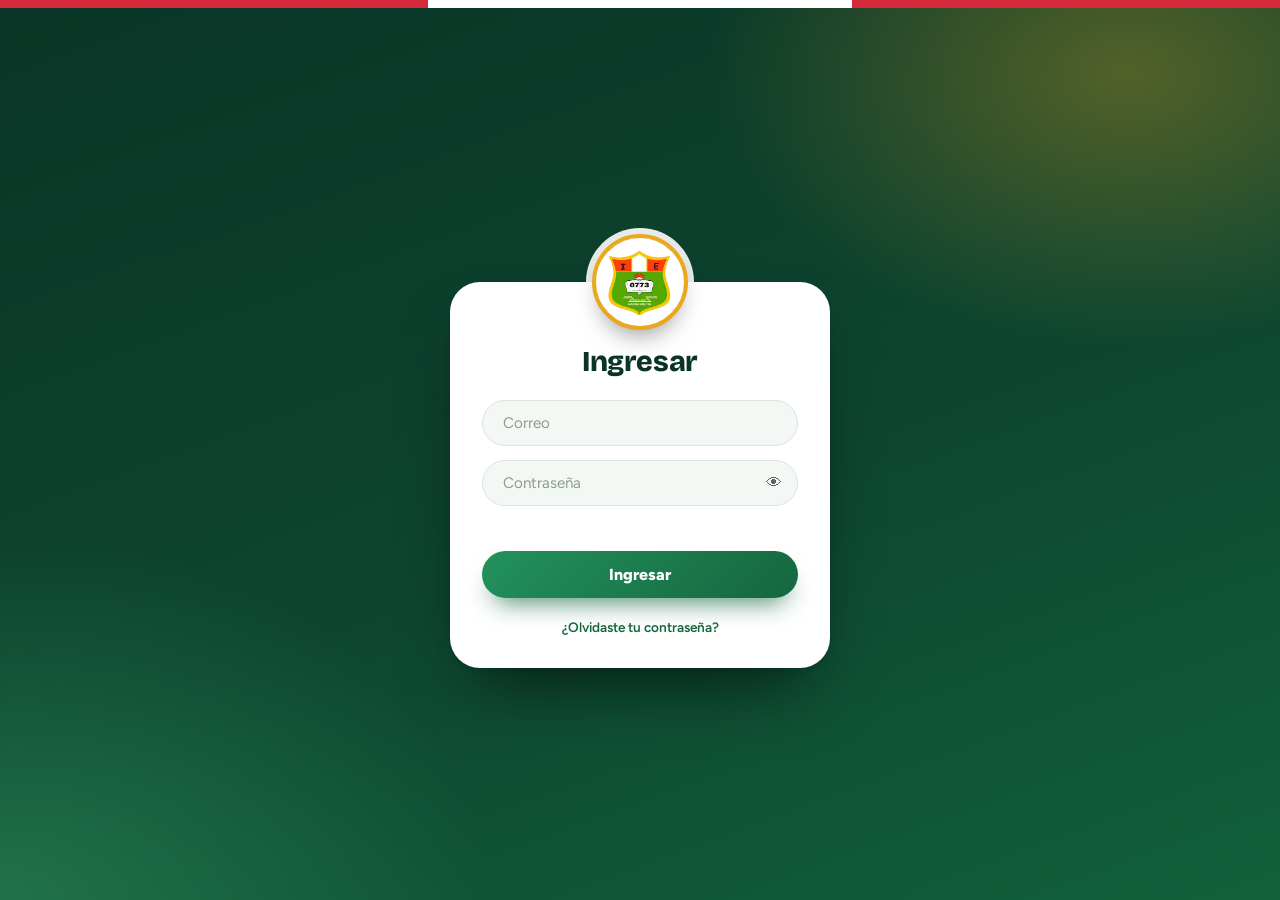
<file: cambiar-password.html>
<!DOCTYPE html><html lang="es"><head><meta charset="UTF-8"><meta name="viewport" content="width=device-width,initial-scale=1.0"><title>Cambiar contraseña · Registro de Copias</title><link rel="preconnect" href="https://fonts.googleapis.com"><link href="https://fonts.googleapis.com/css2?family=Bricolage+Grotesque:opsz,wght@12..96,500;600;700;800&family=Figtree:wght@400;500;600;700;800&display=swap" rel="stylesheet"><link rel="stylesheet" href="css/styles.css"></head><body><main class="login-screen"><div class="login-card"><h1>🔐 Cambiar contraseña</h1><div class="sub">Debes cambiar tu contraseña temporal antes de continuar.</div><form id="f"><div class="field"><label>Nueva contraseña</label><input id="p1" type="password" minlength="8" required></div><div class="field"><label>Confirmar nueva contraseña</label><input id="p2" type="password" minlength="8" required></div><div class="login-error" id="e"></div><button class="btn" id="b">Guardar nueva contraseña</button></form></div></main><script src="supabase.js"></script><script>(async()=>{const e=document.getElementById('e'),b=document.getElementById('b');try{await window.__supabaseReady;if(!(await restoreSession())){location.replace('login.html');return;}await cargarEstadoCambioPassword();if(!necesitaCambiarPassword()){location.replace('index.html');return;}document.getElementById('f').onsubmit=async x=>{x.preventDefault();const a=document.getElementById('p1').value,c=document.getElementById('p2').value;if(a.length<8){e.textContent='La nueva contraseña debe tener al menos 8 caracteres.';return;}if(a!==c){e.textContent='Las contraseñas no coinciden.';return;}b.disabled=true;try{await cambiarPassword(a);location.replace('index.html');}catch(err){e.textContent=err.message||'No se pudo cambiar la contraseña.';}finally{b.disabled=false;}}}catch(err){e.textContent='No se pudo cargar el servicio.';}})();</script></body></html>
</file>
<file: css/styles.css>
/* =============================================
   Registro de Copias - I.E. 0773 Barranquita
   styles.css - Estilos globales

   Identidad visual: verde institucional, dorado y rojo tomados de la
   insignia del colegio. Solo cambia la apariencia: todos los selectores,
   ids y clases que usa el JavaScript se mantienen igual.
============================================= */

:root {
  /* Marca (de la insignia) */
  --brand-900: #0a3526;
  --brand-800: #0f4a33;
  --brand-700: #15663f;
  --brand-600: #1c7d4d;
  --brand-100: #e0f0e6;
  --brand-50: #f2f8f4;
  --gold: #e9a820;
  --gold-soft: #fdf2d6;
  --gold-ink: #7a5200;
  --flag-red: #d6283b;

  /* Superficies y texto */
  --surface: #ffffff;
  --bg: #edf2ee;
  --ink: #15251d;
  --ink-soft: #5a6c62;
  --line: #dbe4dd;

  /* Estados */
  --red: #c42a3c;
  --red-soft: #fbe5e8;
  --green: #1a7843;
  --green-soft: #dcf0e3;
  --info: #1f5a96;
  --info-soft: #e1edf9;

  /* Alias heredados (el resto del sistema los sigue usando) */
  --paper: #f4f8f5;
  --paper-dark: #e2eae4;
  --blue: var(--brand-700);
  --blue-soft: var(--brand-100);
  --white: #ffffff;

  --head: #0a3526;
  --head2: #0f4a33;
  --link: #15663f;
  --nav-bg: rgba(255, 255, 255, 0.92);

  --shadow: 0 1px 2px rgba(10, 53, 38, 0.05), 0 10px 28px -16px rgba(10, 53, 38, 0.22);
  --radius: 10px;
  --radius-card: 16px;

  --font-display: "Bricolage Grotesque", "Segoe UI", system-ui, sans-serif;
  --font-body: "Figtree", "Segoe UI", system-ui, sans-serif;
}

* {
  box-sizing: border-box;
}
[hidden] {
  display: none !important;
}
html {
  scroll-behavior: smooth;
}
body {
  margin: 0;
  color: var(--ink);
  font-family: var(--font-body);
  font-size: 15px;
  line-height: 1.45;
  min-height: 100vh;
  padding: 18px 16px 70px;
  background-color: var(--bg);
  background-image:
    radial-gradient(900px 420px at 100% -8%, rgba(233, 168, 32, 0.2), transparent 65%),
    radial-gradient(900px 520px at -5% 0%, rgba(28, 125, 77, 0.2), transparent 65%);
  background-repeat: no-repeat;
  background-attachment: fixed;
}
.app {
  max-width: 1080px;
  margin: 0 auto;
}

/* ---------- Cabecera ---------- */
header {
  position: relative;
  overflow: hidden;
  display: flex;
  align-items: center;
  justify-content: space-between;
  flex-wrap: wrap;
  gap: 14px 20px;
  margin-bottom: 14px;
  padding: 22px 26px 27px 104px;
  border-radius: 22px;
  color: #fff;
  background:
    radial-gradient(380px 200px at 96% -10%, rgba(233, 168, 32, 0.4), transparent 70%),
    linear-gradient(115deg, var(--brand-900), var(--brand-700) 72%, var(--brand-600));
  box-shadow: 0 22px 40px -26px rgba(10, 53, 38, 0.9);
}
header::before {
  content: "";
  position: absolute;
  left: 26px;
  top: 50%;
  width: 58px;
  height: 64px;
  transform: translateY(-52%);
  background: url("../insignia.png") center / contain no-repeat;
  filter: drop-shadow(0 4px 8px rgba(0, 0, 0, 0.35));
}
header::after {
  /* Franja rojo-blanco-rojo, como la parte superior de la insignia */
  content: "";
  position: absolute;
  left: 0;
  right: 0;
  bottom: 0;
  height: 5px;
  background: linear-gradient(
    90deg,
    var(--flag-red) 0 33.4%,
    #fff 33.4% 66.6%,
    var(--flag-red) 66.6% 100%
  );
}
h1 {
  font-family: var(--font-display);
  font-weight: 800;
  font-size: 1.85rem;
  line-height: 1.1;
  margin: 0;
  letter-spacing: -0.3px;
  color: var(--ink);
}
header h1 {
  color: #fff;
}
header .sub {
  font-size: 0.86rem;
  color: rgba(255, 255, 255, 0.78);
  margin-top: 4px;
}
.header-right {
  display: flex;
  align-items: center;
  gap: 10px;
  flex-wrap: wrap;
}
.user-badge {
  font-size: 0.78rem;
  font-weight: 700;
  background: rgba(255, 255, 255, 0.14);
  border: 1px solid rgba(255, 255, 255, 0.35);
  color: #fff;
  border-radius: 999px;
  padding: 7px 14px;
  backdrop-filter: blur(4px);
}
.user-badge[hidden] {
  display: none;
}
.user-badge.rol-docente {
  background: rgba(233, 168, 32, 0.25);
  border-color: rgba(233, 168, 32, 0.7);
}
.price-tag {
  font-size: 0.82rem;
  font-weight: 600;
  color: var(--ink-soft);
  background: var(--surface);
  border-radius: 999px;
  padding: 5px 14px 5px 14px;
  display: flex;
  align-items: center;
  gap: 6px;
  box-shadow: 0 6px 14px -8px rgba(0, 0, 0, 0.5);
}
.price-tag input {
  width: 62px;
  border: none;
  border-bottom: 2px solid var(--gold);
  border-radius: 0;
  background: transparent;
  font-family: var(--font-display);
  font-size: 1rem;
  font-weight: 700;
  color: var(--red);
  text-align: right;
  padding: 2px 2px;
  font-variant-numeric: tabular-nums;
}
.price-tag input:focus {
  outline: none;
  background: transparent;
  box-shadow: none;
  border-bottom-color: var(--red);
}
header .btn.secondary {
  background: rgba(255, 255, 255, 0.12);
  color: #fff;
  border: 1px solid rgba(255, 255, 255, 0.45);
  box-shadow: none;
}
header .btn.secondary:hover {
  background: rgba(255, 255, 255, 0.24);
  color: #fff;
}
.notification-bell {
  position: relative;
  width: 40px;
  height: 40px;
  display: inline-flex;
  align-items: center;
  justify-content: center;
  border-radius: 50%;
  border: 1px solid rgba(255, 255, 255, 0.4);
  background: rgba(255, 255, 255, 0.14);
  color: #fff;
  font-size: 1.05rem;
  cursor: pointer;
  transition: background 0.15s ease, transform 0.15s ease;
}
.notification-bell:hover {
  background: rgba(255, 255, 255, 0.26);
}
.notification-bell:focus-visible,
nav.tabs button:focus-visible,
nav.subtabs button:focus-visible,
.btn:focus-visible {
  outline: 3px solid var(--gold);
  outline-offset: 2px;
}
.notification-count {
  position: absolute;
  top: -5px;
  right: -5px;
  min-width: 20px;
  height: 20px;
  padding: 0 5px;
  display: inline-flex;
  align-items: center;
  justify-content: center;
  border-radius: 999px;
  background: var(--flag-red);
  border: 2px solid #fff;
  color: #fff;
  font-size: 0.68rem;
  font-weight: 800;
  line-height: 1;
}

/* ---------- Pestañas principales ---------- */
nav.tabs {
  position: sticky;
  top: 10px;
  z-index: 30;
  display: flex;
  gap: 4px;
  margin-bottom: 20px;
  flex-wrap: wrap;
  padding: 6px;
  background: var(--nav-bg);
  backdrop-filter: blur(10px);
  border: 1px solid var(--line);
  border-radius: 16px;
  box-shadow: var(--shadow);
}
nav.tabs button {
  font-family: var(--font-body);
  font-size: 0.87rem;
  font-weight: 600;
  padding: 10px 12px;
  background: transparent;
  border: none;
  color: var(--ink-soft);
  border-radius: 11px;
  cursor: pointer;
  display: inline-flex;
  align-items: center;
  gap: 6px;
  transition: background 0.15s ease, color 0.15s ease;
}
nav.tabs button:hover {
  background: var(--brand-50);
  color: var(--link);
}
nav.tabs button.active {
  background: var(--brand-700);
  color: #fff;
  box-shadow: inset 0 -3px 0 var(--gold), 0 8px 16px -10px rgba(21, 102, 63, 0.9);
}
.tab-count {
  min-width: 20px;
  height: 20px;
  padding: 0 6px;
  display: inline-flex;
  align-items: center;
  justify-content: center;
  border-radius: 999px;
  background: var(--flag-red);
  color: #fff;
  font-size: 0.68rem;
  font-weight: 800;
  line-height: 1;
}

/* Sub-pestañas dentro de un panel */
nav.subtabs {
  display: flex;
  gap: 8px;
  margin-bottom: 18px;
  flex-wrap: wrap;
}
nav.subtabs button {
  font-family: var(--font-body);
  font-size: 0.85rem;
  font-weight: 600;
  padding: 8px 16px;
  background: var(--surface);
  border: 1.5px solid var(--line);
  color: var(--ink-soft);
  border-radius: 999px;
  cursor: pointer;
  transition: all 0.15s ease;
}
nav.subtabs button:hover {
  border-color: var(--brand-600);
  color: var(--link);
}
nav.subtabs button.active {
  background: var(--brand-800);
  color: #fff;
  border-color: var(--brand-800);
}
.subpanel {
  display: none;
}
.subpanel.active {
  display: block;
  animation: fade 0.22s ease;
}
section.panel {
  display: none;
}
section.panel.active {
  display: block;
  animation: fade 0.22s ease;
}

@keyframes fade {
  from {
    opacity: 0;
    transform: translateY(4px);
  }
  to {
    opacity: 1;
    transform: none;
  }
}

/* ---------- Encabezado de cada panel ---------- */
.dashboard-head {
  display: flex;
  align-items: flex-end;
  justify-content: space-between;
  gap: 14px;
  flex-wrap: wrap;
  margin-bottom: 18px;
}
.dashboard-head h2 {
  font-family: var(--font-display);
  font-weight: 800;
  font-size: 1.7rem;
  line-height: 1.1;
  margin: 0 0 4px;
  color: var(--head);
  letter-spacing: -0.3px;
}
.dashboard-head .hint {
  margin: 0;
}
.dashboard-kicker {
  display: inline-block;
  font-size: 0.78rem;
  font-weight: 700;
  color: var(--gold-ink);
  background: var(--gold-soft);
  border-radius: 999px;
  padding: 3px 11px;
  margin-bottom: 8px;
}

/* ---------- Tarjetas ---------- */
.card {
  background: var(--surface);
  border: 1px solid var(--line);
  border-radius: var(--radius-card);
  box-shadow: var(--shadow);
  padding: 24px;
  margin-bottom: 18px;
}
.card h2 {
  display: flex;
  align-items: center;
  gap: 10px;
  font-family: var(--font-display);
  font-weight: 700;
  font-size: 1.15rem;
  margin: 0 0 18px;
  color: var(--head);
  letter-spacing: -0.1px;
}
.card h2::before {
  content: "";
  width: 5px;
  height: 1.15em;
  border-radius: 3px;
  background: var(--gold);
  flex-shrink: 0;
}
.card .hint,
.hint {
  font-size: 0.85rem;
  color: var(--ink-soft);
  margin: -8px 0 14px;
}
.dashboard-head .hint {
  margin: 0;
}
.field-hint {
  font-size: 0.8rem;
  color: var(--link);
  margin: 6px 0 0;
  font-weight: 500;
}

/* ---------- Panel de control ---------- */
.dashboard-stats {
  display: grid;
  grid-template-columns: repeat(3, 1fr);
  gap: 14px;
  margin-bottom: 18px;
}
.dashboard-stat {
  position: relative;
  display: flex;
  align-items: center;
  gap: 14px;
  min-height: 92px;
  background: var(--surface);
  border: 1px solid var(--line);
  border-radius: var(--radius-card);
  box-shadow: var(--shadow);
  padding: 16px 18px;
}
.dashboard-stat-icon {
  width: 46px;
  height: 46px;
  display: flex;
  align-items: center;
  justify-content: center;
  flex-shrink: 0;
  border-radius: 13px;
  background: linear-gradient(145deg, var(--brand-100), #cfe7d8);
  color: var(--head2);
  font-family: var(--font-display);
  font-size: 1.05rem;
  font-weight: 800;
}
.dashboard-stat-value {
  font-family: var(--font-display);
  font-size: 1.55rem;
  font-weight: 800;
  color: var(--head2);
  line-height: 1.1;
  font-variant-numeric: tabular-nums;
  letter-spacing: -0.3px;
}
.dashboard-stat.money .dashboard-stat-value {
  color: var(--red);
}
.dashboard-stat.money .dashboard-stat-icon {
  background: linear-gradient(145deg, var(--red-soft), #f6ccd2);
  color: var(--red);
}
.dashboard-stat.success .dashboard-stat-value {
  color: var(--green);
}
.dashboard-stat.warning .dashboard-stat-value {
  color: #a86f00;
}
.dashboard-stat.warning .dashboard-stat-icon {
  background: linear-gradient(145deg, var(--gold-soft), #f8deA0);
  color: #a86f00;
}
.dashboard-stat-label {
  font-size: 0.82rem;
  font-weight: 500;
  color: var(--ink-soft);
  margin-top: 3px;
}

/* Aviso de solicitudes pendientes */
.dashboard-request-card {
  display: flex;
  align-items: center;
  justify-content: space-between;
  gap: 16px;
  flex-wrap: wrap;
  background: linear-gradient(100deg, #fff4d6, #fffaf0);
  border: 1px solid #f0d58f;
  border-left: 6px solid var(--gold);
  border-radius: var(--radius-card);
  padding: 16px 20px;
  margin-bottom: 18px;
}
.dashboard-request-kicker {
  font-size: 0.82rem;
  font-weight: 700;
  color: var(--gold-ink);
}
.dashboard-request-card h3 {
  font-family: var(--font-display);
  font-size: 1.15rem;
  margin: 2px 0 4px;
  color: var(--ink);
}
.dashboard-request-card p {
  margin: 0;
  font-size: 0.88rem;
  color: var(--ink-soft);
}
.dashboard-request-actions {
  display: flex;
  align-items: center;
  gap: 14px;
}
.dashboard-request-actions strong {
  display: grid;
  place-items: center;
  min-width: 46px;
  height: 46px;
  padding: 0 8px;
  border-radius: 50%;
  background: var(--flag-red);
  color: #fff;
  font-family: var(--font-display);
  font-size: 1.25rem;
  font-weight: 800;
}

.dashboard-grid {
  display: grid;
  grid-template-columns: 1.35fr 1fr;
  gap: 18px;
  margin-bottom: 0;
}
.dashboard-card {
  margin-bottom: 18px;
}
.dashboard-progress-wrap {
  padding: 2px 0 14px;
}
.dashboard-progress-label {
  display: flex;
  justify-content: space-between;
  gap: 10px;
  font-size: 0.85rem;
  font-weight: 500;
  color: var(--ink-soft);
  margin-bottom: 8px;
}
.dashboard-progress-label b {
  font-family: var(--font-display);
  font-size: 1.05rem;
  color: var(--green);
}
.dashboard-progress {
  height: 12px;
  background: var(--brand-100);
  border-radius: 999px;
  overflow: hidden;
}
.dashboard-progress-bar {
  height: 100%;
  width: 0;
  border-radius: 999px;
  background: linear-gradient(90deg, var(--brand-600), #3fb072);
  transition: width 0.45s ease;
}
.dashboard-status-row {
  display: grid;
  grid-template-columns: repeat(3, 1fr);
  gap: 10px;
}
.dashboard-status-row > div {
  padding: 12px 8px;
  text-align: center;
  background: var(--brand-50);
  border: 1px solid var(--brand-100);
  border-radius: 12px;
}
.dashboard-status-row b {
  display: block;
  font-family: var(--font-display);
  font-size: 1.45rem;
  font-weight: 800;
  color: var(--head2);
  font-variant-numeric: tabular-nums;
}
.dashboard-status-row span {
  display: block;
  font-size: 0.74rem;
  font-weight: 500;
  color: var(--ink-soft);
  margin-top: 2px;
}
.dashboard-info-list {
  display: flex;
  flex-direction: column;
  gap: 0;
}
.dashboard-info-list > div {
  display: flex;
  justify-content: space-between;
  align-items: center;
  gap: 15px;
  padding: 12px 0;
  border-bottom: 1px solid var(--line);
  font-size: 0.88rem;
}
.dashboard-info-list > div:last-child {
  border-bottom: none;
}
.dashboard-info-list span {
  color: var(--ink-soft);
}
.dashboard-info-list b {
  font-family: var(--font-display);
  font-weight: 700;
  color: var(--ink);
  text-align: right;
}
.dashboard-table-head {
  display: flex;
  justify-content: space-between;
  gap: 10px;
  align-items: flex-start;
}
.dashboard-table-head h2 {
  margin-bottom: 8px;
}
.dashboard-table-scroll {
  overflow-x: auto;
}
table.dashboard-table {
  width: 100%;
  border-collapse: collapse;
  font-size: 0.88rem;
}
table.dashboard-table thead th {
  background: var(--brand-50);
  color: var(--head2);
  border: none;
  border-bottom: 2px solid var(--brand-100);
  padding: 10px;
  font-size: 0.78rem;
  text-align: left;
}
table.dashboard-table tbody td {
  padding: 10px;
  border-bottom: 1px solid var(--line);
}
table.dashboard-table tbody tr:hover {
  background: var(--brand-50);
}
.dashboard-money {
  color: var(--red);
  font-family: var(--font-display);
  font-weight: 700;
  font-variant-numeric: tabular-nums;
}
.dashboard-status {
  display: inline-block;
  padding: 3px 10px;
  border-radius: 999px;
  font-size: 0.72rem;
  font-weight: 700;
  white-space: nowrap;
}
.dashboard-status.pagado {
  background: var(--green-soft);
  color: var(--green);
}
.dashboard-status.pendiente {
  background: var(--red-soft);
  color: var(--red);
}

@media (max-width: 780px) {
  .dashboard-stats {
    grid-template-columns: repeat(2, 1fr);
  }
  .dashboard-grid {
    grid-template-columns: 1fr;
    gap: 0;
  }
}

/* ---------- Formularios ---------- */
form.entry {
  display: grid;
  grid-template-columns: repeat(2, 1fr);
  gap: 16px;
}
form.entry .field.full {
  grid-column: 1 / -1;
}
label {
  display: block;
  font-size: 0.82rem;
  font-weight: 600;
  color: var(--ink-soft);
  margin-bottom: 6px;
}
input,
select {
  width: 100%;
  padding: 10px 12px;
  font-size: 0.95rem;
  font-family: var(--font-body);
  border: 1.5px solid var(--line);
  border-radius: var(--radius);
  background: var(--paper);
  color: var(--ink);
  transition: border-color 0.15s ease, box-shadow 0.15s ease, background 0.15s ease;
}
input::placeholder {
  color: #8d9c93;
}
input:hover,
select:hover {
  border-color: #c3d1c7;
}
input:focus,
select:focus {
  outline: none;
  border-color: var(--brand-600);
  background: var(--surface);
  box-shadow: 0 0 0 4px rgba(28, 125, 77, 0.15);
}
input:disabled {
  background: var(--paper-dark);
  color: var(--ink-soft);
  cursor: not-allowed;
  border-color: var(--line);
}
input[type="checkbox"],
input[type="radio"] {
  accent-color: var(--brand-700);
}
.field-row {
  display: flex;
  gap: 12px;
}
.field-row .field {
  flex: 1;
}
.calc-line {
  grid-column: 1/-1;
  display: flex;
  justify-content: space-between;
  align-items: center;
  font-size: 0.92rem;
  font-weight: 500;
  background: var(--brand-50);
  border: 1px dashed #b5d6c2;
  border-radius: 12px;
  padding: 12px 16px;
  color: var(--head2);
}
.calc-line b {
  font-family: var(--font-display);
  font-size: 1.15rem;
  font-weight: 800;
  font-variant-numeric: tabular-nums;
}

/* ---------- Botones ---------- */
.btn {
  font-family: var(--font-body);
  font-weight: 700;
  font-size: 0.92rem;
  background: linear-gradient(180deg, var(--brand-600), var(--brand-700));
  color: #fff;
  border: none;
  border-radius: var(--radius);
  padding: 12px 20px;
  cursor: pointer;
  grid-column: 1/-1;
  box-shadow: 0 8px 16px -10px rgba(21, 102, 63, 0.95);
  transition: transform 0.12s ease, box-shadow 0.15s ease, background 0.15s ease;
}
.btn:hover {
  background: linear-gradient(180deg, #22905a, var(--brand-600));
  transform: translateY(-1px);
  box-shadow: 0 12px 20px -10px rgba(21, 102, 63, 0.95);
}
.btn:active {
  transform: translateY(0);
}
.btn:disabled {
  opacity: 0.55;
  cursor: not-allowed;
  transform: none;
}
.btn.secondary {
  background: var(--surface);
  color: var(--link);
  border: 1.5px solid #b9d5c4;
  grid-column: auto;
  box-shadow: none;
}
.btn.secondary:hover {
  background: var(--brand-50);
  border-color: var(--brand-600);
  box-shadow: none;
}
.btn.small {
  padding: 8px 14px;
  font-size: 0.82rem;
  grid-column: auto;
}
.btn.danger {
  background: var(--surface);
  color: var(--red);
  border: 1.5px solid #eab3bb;
  grid-column: auto;
  box-shadow: none;
}
.btn.danger:hover {
  background: var(--red-soft);
  border-color: var(--red);
  box-shadow: none;
}

/* ---------- Tablas ---------- */
table {
  width: 100%;
  border-collapse: collapse;
  font-size: 0.9rem;
}
thead th {
  font-size: 0.78rem;
  font-weight: 700;
  text-align: left;
  color: var(--head2);
  background: var(--brand-50);
  border-bottom: 2px solid var(--brand-100);
  padding: 10px 10px;
}
thead th:first-child {
  border-top-left-radius: 10px;
}
thead th:last-child {
  border-top-right-radius: 10px;
}
tbody td {
  padding: 10px;
  border-bottom: 1px solid var(--line);
  vertical-align: top;
}
tbody tr:hover {
  background: var(--brand-50);
}
td.num,
th.num {
  text-align: right;
  font-variant-numeric: tabular-nums;
  font-weight: 600;
}
td.acciones {
  text-align: center;
  white-space: nowrap;
}
td.acciones button {
  background: none;
  border: none;
  cursor: pointer;
  font-size: 1rem;
  padding: 4px 8px;
  border-radius: 8px;
  transition: background 0.12s ease;
}
td.acciones .btn-edit {
  color: var(--link);
}
td.acciones .btn-edit:hover {
  background: var(--brand-100);
}
td.acciones .btn-del {
  color: var(--red);
}
td.acciones .btn-del:hover {
  background: var(--red-soft);
}
tr.editing-row {
  background: var(--gold-soft) !important;
}

.edit-banner {
  display: flex;
  align-items: center;
  justify-content: space-between;
  gap: 10px;
  flex-wrap: wrap;
  background: var(--gold-soft);
  color: var(--gold-ink);
  border: 1px solid #f0d58f;
  border-left: 5px solid var(--gold);
  border-radius: 12px;
  padding: 11px 16px;
  margin: -6px 0 18px;
  font-size: 0.88rem;
  font-weight: 700;
}
.edit-banner[hidden] {
  display: none;
}
.edit-banner .btn {
  background: var(--surface);
  border: 1.5px solid #e6c777;
  color: var(--gold-ink);
}
.edit-banner .btn:hover {
  background: #fff8e6;
}
.empty {
  text-align: center;
  padding: 36px 10px;
  color: var(--ink-soft);
  font-size: 0.92rem;
}

/* ---------- Ranking y reportes ---------- */
.rank-item {
  display: flex;
  align-items: center;
  gap: 14px;
  padding: 12px 0;
  border-bottom: 1px solid var(--line);
}
.rank-item:last-child {
  border-bottom: none;
}
.rank-num {
  display: grid;
  place-items: center;
  width: 34px;
  height: 34px;
  border-radius: 50%;
  background: var(--brand-100);
  font-family: var(--font-display);
  font-size: 0.98rem;
  font-weight: 800;
  color: var(--head2);
  flex-shrink: 0;
}
.rank-item:nth-child(1) .rank-num {
  background: var(--gold);
  color: #fff;
}
.rank-item:nth-child(2) .rank-num {
  background: #b6c2bb;
  color: #fff;
}
.rank-item:nth-child(3) .rank-num {
  background: #cd8b55;
  color: #fff;
}
.rank-name {
  flex: 1;
  font-weight: 700;
  font-size: 0.95rem;
}
.rank-sub {
  font-size: 0.78rem;
  font-weight: 500;
  color: var(--ink-soft);
}
.rank-bar-wrap {
  background: var(--brand-100);
  border-radius: 999px;
  height: 8px;
  margin-top: 6px;
  overflow: hidden;
}
.rank-bar {
  background: linear-gradient(90deg, var(--brand-600), #3fb072);
  height: 100%;
  border-radius: 999px;
}
.rank-amt {
  font-family: var(--font-display);
  font-weight: 800;
  color: var(--red);
  font-size: 1rem;
  white-space: nowrap;
  font-variant-numeric: tabular-nums;
}

/* Sello total */
.stamp-wrap {
  display: flex;
  justify-content: center;
  padding: 12px 0 6px;
}
.stamp {
  border: 3px solid var(--red);
  border-radius: 12px;
  color: var(--red);
  padding: 18px 34px;
  text-align: center;
  transform: rotate(-3deg);
  position: relative;
  font-family: var(--font-display);
  background: rgba(196, 42, 60, 0.04);
}
.stamp::before {
  content: "";
  position: absolute;
  inset: 5px;
  border: 1px solid var(--red);
  border-radius: 8px;
}
.stamp .label {
  font-size: 0.82rem;
  font-weight: 600;
  letter-spacing: 1.2px;
  text-transform: uppercase;
}
.stamp .amount {
  font-size: 2.2rem;
  font-weight: 800;
  margin-top: 4px;
  font-variant-numeric: tabular-nums;
}

.stats-grid {
  display: grid;
  grid-template-columns: repeat(3, 1fr);
  gap: 14px;
  margin-top: 18px;
}
.stat-box {
  background: var(--brand-50);
  border: 1px solid var(--brand-100);
  border-radius: 14px;
  padding: 14px;
  text-align: center;
}
.stat-box .n {
  font-family: var(--font-display);
  font-weight: 800;
  font-size: 1.5rem;
  color: var(--head2);
  font-variant-numeric: tabular-nums;
}
.stat-box .l {
  font-size: 0.78rem;
  font-weight: 500;
  color: var(--ink-soft);
  margin-top: 2px;
}

.filters {
  display: flex;
  gap: 12px;
  margin-bottom: 16px;
  flex-wrap: wrap;
}
.filters .field {
  flex: 1;
  min-width: 150px;
}

/* Paginación */
.pag-controls {
  display: flex;
  align-items: center;
  justify-content: space-between;
  flex-wrap: wrap;
  gap: 8px;
  margin-bottom: 12px;
  font-size: 0.85rem;
  color: var(--ink-soft);
}
.pag-label {
  display: flex;
  align-items: center;
  gap: 8px;
  margin: 0;
  font-weight: 500;
}
.pag-label select {
  width: auto;
  padding: 5px 10px;
  font-size: 0.85rem;
  border: 1.5px solid var(--line);
  border-radius: 8px;
  background: var(--surface);
  color: var(--ink);
  cursor: pointer;
}
.pag-info {
  font-size: 0.82rem;
  color: var(--ink-soft);
}
.pag-nav {
  display: flex;
  gap: 6px;
  justify-content: center;
  margin-top: 14px;
  flex-wrap: wrap;
}
.pag-btn {
  font-family: var(--font-body);
  font-size: 0.82rem;
  font-weight: 700;
  min-width: 34px;
  padding: 6px 11px;
  border-radius: 9px;
  cursor: pointer;
  border: 1.5px solid var(--line);
  background: var(--surface);
  color: var(--ink);
  transition: all 0.12s ease;
}
.pag-btn:hover {
  background: var(--brand-50);
  border-color: var(--brand-600);
}
.pag-btn.active {
  background: var(--brand-700);
  color: #fff;
  border-color: var(--brand-700);
}
.pag-btn:disabled {
  opacity: 0.35;
  cursor: not-allowed;
}
.filtro-totales {
  display: flex;
  gap: 8px 22px;
  flex-wrap: wrap;
  align-items: center;
  background: var(--brand-50);
  border: 1px solid var(--brand-100);
  border-radius: 12px;
  padding: 12px 16px;
  margin-bottom: 14px;
  font-size: 0.88rem;
  font-weight: 500;
  color: var(--head2);
}
.filtro-totales span b {
  font-family: var(--font-display);
  font-size: 1.05rem;
  font-variant-numeric: tabular-nums;
}
.filtro-totales .ft-costo {
  color: var(--red);
  font-weight: 700;
}

/* ---------- Reporte mensual institucional ---------- */
.report-sheet {
  background: var(--surface);
  border: 1px solid var(--line);
  border-radius: 14px;
  overflow: hidden;
}
.report-banner {
  background: linear-gradient(115deg, var(--brand-900), var(--brand-700));
  color: #fff;
  display: flex;
  align-items: center;
  gap: 16px;
  padding: 16px 22px;
  border-bottom: 4px solid var(--gold);
}
.crest {
  width: 50px;
  height: 56px;
  flex-shrink: 0;
}
.report-banner .titles {
  flex: 1;
}
.report-banner input.school-name {
  background: transparent;
  border: none;
  border-radius: 6px;
  color: #fff;
  font-family: var(--font-display);
  font-weight: 700;
  font-size: 1.15rem;
  width: 100%;
  padding: 2px 4px;
}
.report-banner input.school-name:hover,
.report-banner input.school-name:focus {
  background: rgba(255, 255, 255, 0.1);
  box-shadow: none;
}
.report-banner input.school-name:focus {
  outline: 1px dashed rgba(255, 255, 255, 0.7);
}
.report-banner .month-label {
  font-size: 0.82rem;
  font-weight: 600;
  opacity: 0.9;
  padding-left: 4px;
}
.report-price-line {
  text-align: center;
  font-size: 0.82rem;
  color: var(--ink-soft);
  padding: 12px 0 4px;
}
table.report-table {
  width: 100%;
  border-collapse: collapse;
  font-size: 0.92rem;
  margin-top: 6px;
}
table.report-table thead th {
  background: var(--brand-800);
  color: #fff;
  font-size: 0.8rem;
  padding: 11px 10px;
  border: none;
  border-radius: 0;
  text-align: center;
}
table.report-table tbody td {
  text-align: center;
  padding: 10px;
  border-bottom: 1px solid var(--line);
  font-variant-numeric: tabular-nums;
}
table.report-table tbody tr:nth-child(4n + 1),
table.report-table tbody tr:nth-child(4n + 2) {
  background: #f1f7f3;
}
table.report-table tbody tr:nth-child(4n + 3),
table.report-table tbody tr:nth-child(4n) {
  background: #fdf7e6;
}
table.report-table td.pagar {
  color: var(--red);
  font-weight: 800;
}
table.report-table tfoot td {
  background: var(--brand-900);
  color: #fff;
  font-weight: 800;
  padding: 13px 10px;
  text-align: center;
  font-variant-numeric: tabular-nums;
}
table.report-table tfoot td.pagar-total {
  color: #ffd3d9;
}
.month-picker {
  display: flex;
  gap: 12px;
  align-items: flex-end;
  margin-bottom: 16px;
  flex-wrap: wrap;
}

/* ---------- Configuración ---------- */
.mini-table input {
  padding: 7px 9px;
  font-size: 0.88rem;
}
.mini-table td {
  padding: 7px;
}
.add-row {
  display: flex;
  gap: 10px;
  margin-top: 14px;
  flex-wrap: wrap;
}
.add-row input {
  flex: 1;
  min-width: 120px;
}
.doc-form {
  display: grid;
  grid-template-columns: 2fr 2fr 1fr 1fr 1fr auto;
  gap: 12px;
  align-items: flex-end;
}
.doc-form-btns {
  display: flex;
  flex-direction: column;
  gap: 6px;
}
@media (max-width: 780px) {
  .doc-form {
    grid-template-columns: 1fr 1fr;
  }
  .doc-form-btns {
    flex-direction: row;
    grid-column: 1/-1;
  }
}
.doc-table th:last-child,
.doc-table td:last-child {
  text-align: center;
}
.doc-actions {
  display: flex;
  gap: 6px;
  justify-content: center;
}
.btn-edit-doc,
.btn-toggle-doc,
.btn-del-doc,
.btn-user-role {
  background: var(--surface);
  border-radius: 9px;
  padding: 4px 9px;
  cursor: pointer;
  font-size: 0.85rem;
  transition: background 0.12s ease;
}
.btn-edit-doc {
  border: 1.5px solid #b9d5c4;
  color: var(--link);
}
.btn-edit-doc:hover {
  background: var(--brand-100);
}
.btn-toggle-doc.desactivar {
  border: 1.5px solid #ecd08a;
  color: #946200;
}
.btn-toggle-doc.desactivar:hover {
  background: var(--gold-soft);
}
.btn-toggle-doc.activar {
  border: 1.5px solid #9fd0b2;
  color: var(--green);
}
.btn-toggle-doc.activar:hover {
  background: var(--green-soft);
}
.btn-del-doc {
  border: 1.5px solid #eab3bb;
  color: var(--red);
}
.btn-del-doc:hover {
  background: var(--red-soft);
}
.fila-editando {
  background: var(--gold-soft) !important;
}
.fila-inactivo td:not(.doc-actions) {
  opacity: 0.45;
}

/* Insignias de tipo, estado y rol */
.badge-tipo,
.badge-estado {
  display: inline-block;
  font-size: 0.72rem;
  font-weight: 700;
  padding: 3px 10px;
  border-radius: 999px;
}
.badge-tipo.nombrado {
  background: var(--green-soft);
  color: var(--green);
}
.badge-tipo.contratado {
  background: var(--info-soft);
  color: var(--info);
}
.badge-estado.activo {
  background: var(--green-soft);
  color: var(--green);
}
.badge-estado.inactivo {
  background: var(--paper-dark);
  color: var(--ink-soft);
}
.chip {
  display: inline-flex;
  align-items: center;
  gap: 6px;
  background: var(--brand-50);
  border: 1px solid var(--brand-100);
  border-radius: 999px;
  padding: 5px 10px 5px 14px;
  font-size: 0.85rem;
  font-weight: 500;
  margin: 3px;
}
.chip button {
  background: none;
  border: none;
  color: var(--red);
  cursor: pointer;
  font-size: 1rem;
  line-height: 1;
}

/* Gestión de usuarios y roles */
.user-form {
  display: grid;
  grid-template-columns: 1fr 1fr;
  gap: 16px 22px;
  align-items: end;
}
.user-form-btns {
  grid-column: 1 / -1;
  display: flex;
  align-items: flex-end;
}
.user-role-notes {
  grid-column: 1 / -1;
  display: block;
  position: relative;
  width: 100%;
  box-sizing: border-box;
  margin-top: 10px !important;
  padding: 14px 18px 14px 52px !important;
  border: 1px solid #c7e0d1;
  border-radius: 12px;
  background: var(--brand-50);
}
.user-role-notes::before {
  content: "ⓘ";
  position: absolute;
  left: 18px;
  top: 13px;
  font-size: 20px;
  line-height: 1;
  color: var(--link);
  font-weight: 700;
}
.user-role-notes .hint,
.user-role-notes .user-role-note {
  display: block;
  position: static !important;
  width: 100%;
  margin: 0 0 4px !important;
  padding: 0 !important;
  line-height: 1.45;
  transform: none !important;
  color: var(--head2);
}
.user-role-notes .user-role-note {
  font-weight: 700;
}
.user-role-notes .hint:last-child {
  margin-bottom: 0 !important;
}
.user-table-head {
  display: flex;
  justify-content: space-between;
  align-items: flex-start;
  gap: 12px;
  margin-bottom: 12px;
}
.user-table-head h2 {
  margin-bottom: 8px;
}
.role-badge {
  display: inline-block;
  font-size: 0.72rem;
  font-weight: 700;
  padding: 3px 10px;
  border-radius: 999px;
}
.role-badge.admin {
  background: var(--red-soft);
  color: #9c1c2c;
}
.role-badge.directivo {
  background: var(--gold-soft);
  color: var(--gold-ink);
}
.role-badge.docente {
  background: var(--info-soft);
  color: var(--info);
}
.user-actions {
  display: flex;
  gap: 6px;
  justify-content: center;
}
.btn-user-role {
  border: 1.5px solid #b9d5c4;
  color: var(--link);
}
.btn-user-role:hover {
  background: var(--brand-100);
}

@media (max-width: 1000px) {
  .user-form {
    grid-template-columns: 1fr 1fr;
  }
  .user-form-btns {
    grid-column: 1/-1;
  }
}
@media (max-width: 560px) {
  .user-table-head {
    flex-direction: column;
  }
  .user-form {
    grid-template-columns: 1fr;
  }
  .user-form-btns {
    grid-column: auto;
  }
}
@media (max-width: 560px) {
  form.entry {
    grid-template-columns: 1fr;
  }
  .stats-grid {
    grid-template-columns: 1fr;
  }
  .dashboard-stats {
    grid-template-columns: 1fr;
  }
  .dashboard-status-row {
    grid-template-columns: 1fr;
  }
  .dashboard-head {
    align-items: flex-start;
  }
  h1 {
    font-size: 1.45rem;
  }
  table.report-table {
    font-size: 0.78rem;
  }
}

/* ---------- Cobros ---------- */
.cobros-resumen {
  display: flex;
  gap: 14px;
  flex-wrap: wrap;
  margin-bottom: 16px;
}
.cobro-stat {
  flex: 1;
  min-width: 130px;
  text-align: center;
  background: var(--brand-50);
  border: 1px solid var(--brand-100);
  border-radius: 14px;
  padding: 14px 10px;
}
.cobro-stat .n {
  font-family: var(--font-display);
  font-weight: 800;
  font-size: 1.4rem;
  font-variant-numeric: tabular-nums;
}
.cobro-stat .l {
  font-size: 0.78rem;
  font-weight: 500;
  color: var(--ink-soft);
}
.cobro-stat.pagado {
  background: var(--green-soft);
  border-color: #bfe0cb;
}
.cobro-stat.pendiente {
  background: var(--red-soft);
  border-color: #f3c3ca;
}
.cobro-stat.parcial {
  background: var(--gold-soft);
  border-color: #f0d58f;
}
.cobro-stat.pagado .n {
  color: var(--green);
}
.cobro-stat.pendiente .n {
  color: var(--red);
}
.cobro-stat.parcial .n {
  color: #a86f00;
}
table.cobros-table {
  width: 100%;
  border-collapse: collapse;
  font-size: 0.9rem;
}
table.cobros-table thead th {
  font-size: 0.78rem;
  font-weight: 700;
  color: var(--head2);
  background: var(--brand-50);
  border-bottom: 2px solid var(--brand-100);
  padding: 10px;
  text-align: left;
}
table.cobros-table tbody td {
  padding: 10px;
  border-bottom: 1px solid var(--line);
  vertical-align: middle;
}
table.cobros-table tbody tr.fila-pagado {
  background: #effaf3;
}
table.cobros-table tbody tr.fila-pendiente {
  background: #fff5f6;
}
.badge {
  display: inline-block;
  font-size: 0.72rem;
  font-weight: 700;
  padding: 3px 10px;
  border-radius: 999px;
}
.badge.pagado {
  background: var(--green-soft);
  color: var(--green);
}
.badge.pendiente {
  background: var(--red-soft);
  color: var(--red);
}
.cobro-monto-input {
  width: 96px;
  padding: 6px 8px;
  font-size: 0.88rem;
  font-variant-numeric: tabular-nums;
  border-radius: 8px;
}
.cobro-fecha-input {
  padding: 6px 8px;
  font-size: 0.88rem;
  border-radius: 8px;
}
.btn-cobrar,
.btn-descobrar,
.btn-boleta {
  font-family: var(--font-body);
  font-weight: 700;
  font-size: 0.8rem;
  padding: 6px 12px;
  border-radius: 9px;
  cursor: pointer;
  background: var(--surface);
  transition: background 0.12s ease;
}
.btn-cobrar {
  border: 1.5px solid var(--brand-600);
  background: var(--brand-600);
  color: #fff;
}
.btn-cobrar:hover {
  background: var(--brand-700);
}
.btn-descobrar {
  border: 1.5px solid #c5d0c9;
  color: var(--ink-soft);
  font-weight: 600;
}
.btn-descobrar:hover {
  background: var(--paper-dark);
}
.btn-boleta {
  border: 1.5px solid #b9d5c4;
  color: var(--link);
}
.btn-boleta:hover {
  background: var(--brand-100);
}

/* ---------- Pantalla de login (y cambiar-password) ---------- */
.login-screen {
  position: fixed;
  inset: 0;
  z-index: 5000;
  display: flex;
  align-items: center;
  justify-content: center;
  padding: 20px;
  overflow-y: auto;
  background:
    radial-gradient(640px 420px at 88% 8%, rgba(233, 168, 32, 0.32), transparent 65%),
    radial-gradient(700px 520px at 0% 100%, rgba(63, 176, 114, 0.38), transparent 70%),
    linear-gradient(160deg, var(--brand-900), #0d4630 55%, #12603c);
}
.login-screen::before {
  content: "";
  position: absolute;
  top: 0;
  left: 0;
  right: 0;
  height: 8px;
  background: linear-gradient(
    90deg,
    var(--flag-red) 0 33.4%,
    #fff 33.4% 66.6%,
    var(--flag-red) 66.6% 100%
  );
}
.login-screen[hidden] {
  display: none;
}
.sr-only {
  position: absolute;
  width: 1px;
  height: 1px;
  overflow: hidden;
  clip: rect(0 0 0 0);
  white-space: nowrap;
}
.login-card {
  position: relative;
  width: 100%;
  max-width: 380px;
  background: var(--surface);
  border-radius: 30px;
  box-shadow: 0 2px 4px rgba(0, 0, 0, 0.08), 0 36px 70px -26px rgba(0, 0, 0, 0.65);
  padding: 58px 32px 30px;
  text-align: center;
  animation: loginRise 0.45s ease both;
  margin-top: 50px;
}
@keyframes loginRise {
  from {
    opacity: 0;
    transform: translateY(14px);
  }
  to {
    opacity: 1;
    transform: translateY(0);
  }
}
.login-badges {
  position: absolute;
  top: 0;
  left: 50%;
  transform: translate(-50%, -50%);
  margin: 0;
}
.login-badge {
  width: 96px;
  height: 96px;
  border-radius: 50%;
  display: flex;
  align-items: center;
  justify-content: center;
  font-size: 1.7rem;
  background: var(--surface);
  border: 4px solid var(--gold);
  box-shadow: 0 14px 26px -12px rgba(0, 0, 0, 0.5), 0 0 0 6px rgba(255, 255, 255, 0.9);
  overflow: hidden;
}
.login-badge-img {
  width: 76%;
  height: 76%;
  object-fit: contain;
}
.login-card h1 {
  font-family: var(--font-display);
  font-weight: 800;
  font-size: 1.8rem;
  letter-spacing: -0.4px;
  color: var(--head);
  margin: 6px 0 22px;
}
.login-card .sub {
  font-size: 0.9rem;
  color: var(--ink-soft);
  margin: -12px 0 20px;
}
.login-card form {
  display: flex;
  flex-direction: column;
  gap: 14px;
  text-align: left;
}
.login-card input {
  width: 100%;
  border: 1.5px solid var(--line);
  border-radius: 999px;
  background: var(--paper);
  padding: 13px 20px;
  font-size: 0.95rem;
  text-align: left;
}
.login-card form .field label:not(.sr-only) {
  padding-left: 6px;
}
.login-card input::placeholder {
  color: #8d9c93;
  font-size: 0.95rem;
}
.login-card input:focus {
  border-color: var(--brand-600);
  background: var(--surface);
  box-shadow: 0 0 0 4px rgba(28, 125, 77, 0.16);
}
.login-pw-wrap {
  position: relative;
}
.login-pw-wrap input {
  padding-right: 46px;
}
.login-pw-toggle {
  position: absolute;
  right: 8px;
  top: 50%;
  transform: translateY(-50%);
  width: 32px;
  height: 32px;
  border-radius: 50%;
  background: none;
  border: none;
  font-size: 1rem;
  line-height: 1;
  cursor: pointer;
  opacity: 0.6;
  filter: grayscale(1);
}
.login-pw-toggle:hover {
  opacity: 1;
  background: var(--brand-100);
}
.login-error {
  font-size: 0.85rem;
  font-weight: 600;
  color: var(--red);
  min-height: 1em;
  text-align: center;
  padding: 0 4px;
}
.login-card .btn.login-btn-pill,
.login-card .btn {
  grid-column: auto;
  width: 100%;
  border: none;
  border-radius: 999px;
  padding: 14px 20px;
  margin-top: 4px;
  background: linear-gradient(135deg, #23925b, var(--brand-700));
  color: #fff;
  font-family: var(--font-body);
  font-weight: 800;
  font-size: 1rem;
  box-shadow: 0 14px 26px -12px rgba(21, 102, 63, 0.9);
}
.login-card .btn:hover {
  background: linear-gradient(135deg, #29a468, var(--brand-600));
}
.login-card .btn:disabled {
  opacity: 0.6;
  cursor: not-allowed;
}
.login-links {
  margin-top: 20px;
  font-size: 0.85rem;
  font-weight: 600;
}
.login-links a {
  color: var(--link);
  text-decoration: none;
}
.login-links a:hover {
  text-decoration: underline;
}
@media (max-width: 400px) {
  .login-card {
    padding: 56px 22px 24px;
  }
}

/* ---------- Avisos (toast) ---------- */
.app-toast {
  font-family: var(--font-body) !important;
  border-radius: 14px !important;
  background: var(--surface) !important;
  border: 1px solid var(--line) !important;
  border-left: 5px solid var(--brand-600) !important;
  box-shadow: 0 16px 34px -12px rgba(10, 53, 38, 0.4) !important;
  padding: 4px 8px !important;
  max-width: 360px;
}
.app-toast-error {
  border-left-color: var(--red) !important;
}
.app-toast-info {
  border-left-color: var(--gold) !important;
}
.app-toast .swal2-title {
  font-size: 0.9rem !important;
  font-weight: 600 !important;
  text-align: left !important;
  margin: 0 !important;
  padding: 8px 6px !important;
  color: var(--ink) !important;
}
.app-toast-error .swal2-title {
  color: var(--red) !important;
}
.app-toast-info .swal2-title {
  color: var(--gold-ink) !important;
}
.app-toast .swal2-timer-progress-bar {
  background: var(--brand-600) !important;
  height: 3px !important;
}
.app-toast-error .swal2-timer-progress-bar {
  background: var(--red) !important;
}
.app-toast-info .swal2-timer-progress-bar {
  background: var(--gold) !important;
}
.app-toast .swal2-close {
  color: var(--ink-soft) !important;
  font-size: 1.1rem !important;
  width: 30px !important;
  height: 30px !important;
}
.app-toast .swal2-close:hover {
  color: var(--ink) !important;
  background: transparent !important;
}
.app-toast.swal2-show {
  animation: slideIn 0.22s ease !important;
}
@keyframes slideIn {
  from {
    opacity: 0;
    transform: translateY(-6px);
  }
  to {
    opacity: 1;
    transform: none;
  }
}

/* ---------- Diálogos SweetAlert2 ---------- */
.app-swal2.swal2-popup {
  width: auto;
  max-width: 440px;
  padding: 26px 26px 22px;
  background: var(--surface);
  border: 1px solid var(--line);
  border-top: 6px solid var(--brand-700);
  border-radius: 20px;
  box-shadow: 0 30px 60px -20px rgba(10, 53, 38, 0.5);
  font-family: var(--font-body);
}
.app-swal2 .swal2-title {
  font-family: var(--font-display);
  font-weight: 700;
  font-size: 1.25rem;
  color: var(--head);
  padding: 0 0 12px;
  margin: 0 0 14px;
  text-align: left;
  justify-content: flex-start;
  border-bottom: 1px solid var(--line);
}
.app-swal2 .swal2-html-container {
  font-family: var(--font-body);
  font-size: 0.92rem;
  line-height: 1.55;
  color: var(--ink-soft);
  text-align: left;
  margin: 0 0 4px;
}
.app-swal2 .swal2-html-container code {
  background: var(--brand-50);
  border: 1px solid var(--brand-100);
  border-radius: 6px;
  padding: 2px 7px;
  color: var(--ink);
}
.app-swal2 .swal2-icon {
  margin: 2px auto 12px;
  transform: scale(0.8);
}
.app-swal2 .swal2-select,
.app-swal2 .swal2-input,
.app-swal2 .swal2-textarea {
  width: 100%;
  max-width: 100%;
  margin: 8px 0 6px;
  padding: 10px 12px;
  font-size: 0.95rem;
  font-family: var(--font-body);
  border: 1.5px solid var(--line);
  border-radius: var(--radius);
  background: var(--paper);
  color: var(--ink);
  box-shadow: none;
}
.app-swal2 .swal2-select:focus,
.app-swal2 .swal2-input:focus,
.app-swal2 .swal2-textarea:focus {
  outline: none;
  border-color: var(--brand-600);
  background: var(--surface);
  box-shadow: 0 0 0 4px rgba(28, 125, 77, 0.15);
}
.app-swal2 .swal2-validation-message {
  font-size: 0.82rem;
  background: var(--red-soft);
  color: var(--red);
  border-radius: 10px;
}
.app-swal2 .swal2-actions {
  margin-top: 20px;
  gap: 10px;
  width: 100%;
}
.app-swal2 .swal2-styled {
  font-family: var(--font-body);
  font-weight: 700;
  font-size: 0.9rem;
  padding: 11px 20px;
  border-radius: var(--radius);
  box-shadow: none !important;
  margin: 0;
}
.app-swal2 .swal2-confirm {
  background: linear-gradient(180deg, var(--brand-600), var(--brand-700)) !important;
  color: #fff !important;
}
.app-swal2 .swal2-confirm:hover {
  filter: brightness(1.08);
}
.app-swal2 .swal2-cancel {
  background: var(--surface) !important;
  color: var(--ink-soft) !important;
  border: 1.5px solid var(--line) !important;
}
.app-swal2 .swal2-cancel:hover {
  background: var(--paper) !important;
}
.app-swal2 .swal2-deny {
  background: var(--surface) !important;
  color: var(--red) !important;
  border: 1.5px solid #eab3bb !important;
}
.app-swal2 .swal2-deny:hover {
  background: var(--red-soft) !important;
}
.app-swal2 .swal2-icon.swal2-warning {
  border-color: var(--gold) !important;
  color: var(--gold) !important;
}
.app-swal2 .swal2-icon.swal2-error {
  border-color: var(--red) !important;
  color: var(--red) !important;
}
.app-swal2 .swal2-icon.swal2-success .swal2-success-ring {
  border-color: var(--green-soft) !important;
}
.app-swal2 .swal2-icon.swal2-success [class^="swal2-success-line"] {
  background-color: var(--brand-600) !important;
}
.app-swal2 .swal2-footer {
  font-size: 0.8rem;
  color: var(--ink-soft);
  border-top: 1px solid var(--line);
}
@media (max-width: 480px) {
  .app-swal2.swal2-popup {
    max-width: calc(100vw - 32px);
    padding: 20px 18px;
  }
}

/* ---------- Pantallas pequeñas: pestañas desplazables ---------- */
@media (max-width: 700px) {
  body {
    padding: 12px 10px 60px;
  }
  header {
    padding: 18px 18px 24px 84px;
    border-radius: 18px;
  }
  header::before {
    left: 16px;
    width: 50px;
    height: 56px;
  }
  .card {
    padding: 18px;
    border-radius: 14px;
  }
  nav.tabs {
    flex-wrap: nowrap;
    overflow-x: auto;
    scrollbar-width: none;
  }
  nav.tabs::-webkit-scrollbar {
    display: none;
  }
  nav.tabs button {
    flex: 0 0 auto;
    white-space: nowrap;
  }
}

@media (prefers-reduced-motion: reduce) {
  *,
  *::before,
  *::after {
    animation: none !important;
    transition: none !important;
    scroll-behavior: auto !important;
  }
}

/* ---------- Impresión ---------- */
@media print {
  body {
    background: var(--surface) !important;
    padding: 0;
  }
  body * {
    visibility: hidden;
  }
  #mensual-reporte {
    display: block !important;
  }
  #reportSheet,
  #reportSheet * {
    visibility: visible;
  }
  #reportSheet {
    position: absolute;
    left: 0;
    top: 0;
    width: 100%;
    border: none;
    box-shadow: none;
  }
  #cobrosCard {
    display: none;
  }
  .report-banner input.school-name {
    border: none;
  }
  .report-price-line {
    font-style: normal;
  }
  .report-banner,
  table.report-table thead th,
  table.report-table tfoot td,
  table.report-table tbody tr {
    -webkit-print-color-adjust: exact;
    print-color-adjust: exact;
  }
}

/* =========================================================
   SOLICITUDES DE COPIAS
   ========================================================= */
.request-table-wrap {
  width: 100%;
  overflow-x: auto;
}
.request-table {
  width: 100%;
  border-collapse: collapse;
  font-size: 0.88rem;
}
.request-table th {
  background: var(--brand-50);
  color: var(--head2);
  border: none;
  border-bottom: 2px solid var(--brand-100);
  padding: 11px 12px;
  font-size: 0.78rem;
  font-weight: 700;
  text-align: left;
}
.request-table td {
  padding: 11px 12px;
  border-bottom: 1px solid var(--line);
  vertical-align: middle;
}
.request-table tbody tr:hover {
  background: var(--brand-50);
}
.request-table .num {
  text-align: right;
  font-variant-numeric: tabular-nums;
}

/* Tarjetas de resumen: etiqueta, número grande, ícono y nota al pie.
   El color de la franja superior indica el tipo de dato. */
#solicitudesResumen,
.teacher-summary,
.request-summary {
  display: grid;
  grid-template-columns: repeat(auto-fit, minmax(210px, 1fr));
  gap: 14px;
  margin-bottom: 18px;
}
.request-stat {
  --accent: var(--brand-600);
  position: relative;
  background: var(--surface);
  border: 1px solid var(--line);
  border-top: 4px solid var(--accent);
  border-radius: var(--radius-card);
  box-shadow: var(--shadow);
  overflow: hidden;
  text-align: left;
  display: flex;
  flex-direction: column;
  padding: 14px 16px 14px;
}
.request-stat:has(.ico.amber) {
  --accent: var(--gold);
}
.request-stat:has(.ico.blue) {
  --accent: var(--info);
}
.request-stat:has(.ico.green) {
  --accent: var(--brand-600);
}
.request-stat:has(.ico.gold) {
  --accent: #c98a0b;
}
.request-stat:has(.ico.red) {
  --accent: var(--flag-red);
}
.request-stat .cap {
  font-size: 0.85rem;
  font-weight: 700;
  color: var(--ink-soft);
  white-space: nowrap;
  overflow: hidden;
  text-overflow: ellipsis;
}
.request-stat .body {
  display: flex;
  align-items: center;
  justify-content: space-between;
  gap: 8px;
  padding: 8px 0 4px;
}
.request-stat .n {
  display: block;
  font-family: var(--font-display);
  font-size: 2.3rem;
  font-weight: 800;
  line-height: 1;
  color: var(--ink);
  letter-spacing: -0.5px;
  font-variant-numeric: tabular-nums;
}
.request-stat .ico {
  flex: 0 0 auto;
  width: 42px;
  height: 42px;
  border-radius: 13px;
  display: flex;
  align-items: center;
  justify-content: center;
  font-size: 1.1rem;
  line-height: 1;
}
.request-stat .ico.amber {
  background: var(--gold-soft);
  color: #946200;
}
.request-stat .ico.blue {
  background: var(--info-soft);
  color: var(--info);
}
.request-stat .ico.green {
  background: var(--green-soft);
  color: #1a6b3c;
}
.request-stat .ico.gold {
  background: #f6e5bd;
  color: #946200;
}
.request-stat .ico.red {
  background: var(--red-soft);
  color: var(--red);
}
.request-stat .foot {
  font-size: 0.8rem;
  font-weight: 500;
  color: var(--ink-soft);
}
.request-stat .l {
  display: none;
}
@media (max-width: 700px) {
  .request-stat .n {
    font-size: 1.8rem;
  }
  .request-stat .ico {
    width: 36px;
    height: 36px;
    font-size: 0.95rem;
  }
}

.request-status {
  display: inline-block;
  padding: 3px 10px;
  border-radius: 999px;
  font-size: 0.72rem;
  font-weight: 700;
  white-space: nowrap;
}
.request-status.pendiente {
  background: var(--gold-soft);
  color: #8a5a00;
}
.request-status.en_proceso {
  background: var(--info-soft);
  color: var(--info);
}
.request-status.lista {
  background: var(--green-soft);
  color: #1a6b3c;
}
.request-status.entregada {
  background: var(--green-soft);
  color: #1a6b3c;
}
.request-status.cancelada {
  background: var(--red-soft);
  color: var(--red);
}
.request-actions {
  display: flex;
  gap: 6px;
  flex-wrap: wrap;
}
.request-new-row {
  background: #fff8e3;
}
.request-new-dot {
  display: inline-block;
  width: 8px;
  height: 8px;
  margin-right: 7px;
  border-radius: 50%;
  background: var(--flag-red);
  box-shadow: 0 0 0 3px rgba(214, 40, 59, 0.2);
}
.request-teacher-note {
  margin: 10px 0 0 !important;
}
@media (max-width: 780px) {
  .request-table {
    min-width: 700px;
  }
}

/* =========================================================
   AJUSTES VISUALES ADICIONALES
   ========================================================= */

/* ---------- Formulario de Registrar ---------- */
#panel-registrar .card {
  padding: 28px;
}
form.entry input,
form.entry select {
  padding: 12px 14px;
  font-size: 1rem;
}
form.entry label {
  font-size: 0.85rem;
  color: var(--ink);
}
.calc-line {
  display: grid;
  grid-template-columns: 1fr 1fr;
  gap: 14px;
  align-items: end;
  background: linear-gradient(110deg, var(--brand-50), var(--surface));
  border: 1px solid var(--brand-100);
  border-left: 5px solid var(--brand-600);
  border-radius: 14px;
  padding: 16px 22px;
}
.calc-line span {
  display: flex;
  flex-direction: column;
  gap: 2px;
  font-size: 0.85rem;
  font-weight: 600;
  color: var(--ink-soft);
}
.calc-line span:last-child {
  align-items: flex-end;
  text-align: right;
}
.calc-line b {
  font-family: var(--font-display);
  font-size: 2rem;
  font-weight: 800;
  line-height: 1.05;
  color: var(--head2);
  letter-spacing: -0.5px;
}
.calc-line span:last-child b {
  color: var(--red);
}
#entrySubmitBtn {
  padding: 15px 20px;
  font-size: 1.05rem;
  border-radius: 12px;
}
#entrySubmitBtn::before {
  content: "✔";
  margin-right: 8px;
  font-weight: 800;
}
@media (max-width: 560px) {
  #panel-registrar .card {
    padding: 20px;
  }
  .calc-line b {
    font-size: 1.6rem;
  }
}

/* ---------- Estados vacíos ---------- */
.empty {
  display: flex;
  flex-direction: column;
  align-items: center;
  gap: 10px;
  padding: 40px 16px;
  color: var(--ink-soft);
  font-size: 0.95rem;
  font-weight: 500;
}
.empty::before {
  content: "📄";
  display: grid;
  place-items: center;
  width: 68px;
  height: 68px;
  border-radius: 22px;
  background: var(--brand-50);
  border: 1px dashed #b5d6c2;
  font-size: 1.9rem;
}

/* ---------- Tablas como tarjetas en celular ----------
   js/ui-tablas-movil.js solo copia el título de cada columna a cada
   celda (data-label) y marca la tabla con data-cards. Sin ese archivo
   las tablas siguen con desplazamiento lateral. */
@media (max-width: 700px) {
  table[data-cards],
  table[data-cards] tbody,
  table[data-cards] tr,
  table[data-cards] td {
    display: block;
    width: 100%;
  }
  table[data-cards] {
    min-width: 0 !important;
  }
  .inv-scroll table[data-cards],
  .request-table[data-cards] {
    min-width: 0 !important;
  }
  table[data-cards] thead {
    position: absolute;
    width: 1px;
    height: 1px;
    overflow: hidden;
    clip: rect(0 0 0 0);
  }
  table[data-cards] tbody tr {
    background: var(--surface);
    border: 1px solid var(--line);
    border-left: 4px solid var(--brand-600);
    border-radius: 14px;
    padding: 4px 14px;
    margin-bottom: 12px;
    box-shadow: var(--shadow);
  }
  table[data-cards] tbody tr:hover {
    background: var(--surface);
  }
  table[data-cards] tbody td {
    display: flex;
    justify-content: space-between;
    align-items: center;
    gap: 14px;
    padding: 9px 0;
    text-align: right;
    border-bottom: 1px dashed var(--line);
  }
  table[data-cards] tbody td:last-child {
    border-bottom: none;
  }
  table[data-cards] tbody td::before {
    content: attr(data-label);
    flex: 0 0 38%;
    text-align: left;
    font-size: 0.78rem;
    font-weight: 700;
    color: var(--ink-soft);
  }
  table[data-cards] tbody td:not([data-label])::before,
  table[data-cards] tbody td[data-label=""]::before {
    display: none;
  }
  table[data-cards] tbody td[colspan] {
    justify-content: center;
    text-align: center;
  }
  table[data-cards] td.acciones,
  table[data-cards] td.inv-acciones,
  table[data-cards] .request-actions {
    justify-content: flex-end;
    flex-wrap: wrap;
  }
}

/* ---------- Modo oscuro (sigue la configuración del dispositivo) ---------- */
@media screen and (prefers-color-scheme: dark) {
  :root {
    color-scheme: dark;
    --bg: #09130e;
    --surface: #13201a;
    --ink: #e6efe9;
    --ink-soft: #9db1a5;
    --line: #26382e;
    --paper: #1a2a22;
    --paper-dark: #22352b;
    --brand-50: #172a20;
    --brand-100: #1f3a2c;
    --head: #e8f5ee;
    --head2: #cfe8da;
    --link: #62d39d;
    --nav-bg: rgba(19, 32, 26, 0.92);
    --gold-soft: #36300f;
    --gold-ink: #f3c75c;
    --red: #f2707f;
    --red-soft: #3b1a20;
    --green: #62d39d;
    --green-soft: #17382a;
    --info: #8dc2f5;
    --info-soft: #14283d;
    --shadow: 0 1px 2px rgba(0, 0, 0, 0.4), 0 12px 28px -16px rgba(0, 0, 0, 0.7);
  }
  body {
    background-image:
      radial-gradient(900px 420px at 100% -8%, rgba(233, 168, 32, 0.1), transparent 65%),
      radial-gradient(900px 520px at -5% 0%, rgba(28, 125, 77, 0.22), transparent 65%);
  }
  input::placeholder,
  .login-card input::placeholder {
    color: #6f8579;
  }
  input:hover,
  select:hover {
    border-color: #3a5246;
  }
  input:focus,
  select:focus {
    background: #1d3027;
  }
  .btn.secondary,
  .btn-edit-doc,
  .btn-boleta,
  .btn-user-role,
  .empty::before {
    border-color: #2f5a45;
  }
  .btn.danger,
  .btn-del-doc,
  .app-swal2 .swal2-deny {
    border-color: #6b2a33 !important;
  }
  .btn-descobrar {
    border-color: #3a5246;
  }
  .btn-cobrar {
    color: #fff;
  }
  .login-badge {
    background: #fff;
  }
  .price-tag input {
    border-bottom-color: var(--gold);
  }

  .dashboard-stat-icon {
    background: linear-gradient(145deg, #1f3a2c, #26503b);
    color: #7fe0b0;
  }
  .dashboard-stat.money .dashboard-stat-icon {
    background: linear-gradient(145deg, #3b1a20, #55232c);
  }
  .dashboard-stat.warning .dashboard-stat-icon {
    background: linear-gradient(145deg, #36300f, #4d4315);
    color: #f3c75c;
  }
  .dashboard-stat.warning .dashboard-stat-value,
  .cobro-stat.parcial .n {
    color: #f3c75c;
  }
  .dashboard-request-card {
    background: linear-gradient(100deg, #3a3012, #2a2512);
    border-color: #6b5520;
  }
  .dashboard-progress-bar,
  .rank-bar {
    background: linear-gradient(90deg, #2a9a62, #62d39d);
  }
  .request-stat .ico.amber,
  .request-stat .ico.gold {
    background: #36300f;
    color: #f3c75c;
  }
  .request-stat .ico.green {
    color: #7fe0b0;
  }
  .request-status.pendiente {
    color: #f3c75c;
  }
  .request-status.lista,
  .request-status.entregada {
    color: #7fe0b0;
  }
  .request-status.cancelada,
  .role-badge.admin,
  .pr-alerta {
    color: #f59aa5;
  }
  .role-badge.directivo,
  .btn-toggle-doc.desactivar {
    color: #f3c75c;
  }
  .btn-toggle-doc.desactivar {
    border-color: #6b5520;
  }
  .btn-toggle-doc.activar {
    border-color: #2f5a45;
  }
  .pr-alerta {
    border-color: #6b2a33;
    background: var(--red-soft);
  }
  .edit-banner {
    border-color: #6b5520;
  }
  .edit-banner .btn:hover {
    background: #2a2412;
  }
  .request-new-row {
    background: #2b2612;
  }
  table.cobros-table tbody tr.fila-pagado {
    background: #15301f;
  }
  table.cobros-table tbody tr.fila-pendiente {
    background: #321a1e;
  }
  .cobro-stat.pagado {
    border-color: #2f5a45;
  }
  .cobro-stat.pendiente {
    border-color: #6b2a33;
  }
  .cobro-stat.parcial {
    border-color: #6b5520;
  }
  table.report-table tbody tr:nth-child(4n + 1),
  table.report-table tbody tr:nth-child(4n + 2) {
    background: #172a20;
  }
  table.report-table tbody tr:nth-child(4n + 3),
  table.report-table tbody tr:nth-child(4n) {
    background: #26220f;
  }
  .user-role-notes {
    border-color: #2f5a45;
  }
  .app-swal2 .swal2-title,
  .app-swal2 .swal2-html-container {
    color: var(--ink);
  }
  .app-swal2 .swal2-html-container {
    color: var(--ink-soft);
  }
  .app-swal2 .swal2-cancel {
    color: var(--ink-soft) !important;
  }
  .rank-item:nth-child(2) .rank-num {
    background: #7d8c84;
  }
  .stamp {
    background: rgba(242, 112, 127, 0.07);
  }
}

/* Celular: resumen en 2 columnas y cabecera más compacta */
@media (max-width: 700px) {
  #solicitudesResumen,
  .teacher-summary,
  .request-summary {
    grid-template-columns: repeat(2, 1fr);
    gap: 10px;
  }
  .request-stat {
    padding: 11px 12px;
  }
  .request-stat .cap {
    font-size: 0.78rem;
  }
  .request-stat .n {
    font-size: 1.7rem;
  }
  .request-stat .ico {
    width: 32px;
    height: 32px;
    border-radius: 10px;
    font-size: 0.9rem;
  }
  .request-stat .foot {
    font-size: 0.7rem;
  }
  header {
    padding-top: 16px;
    padding-bottom: 22px;
    gap: 10px;
  }
  header h1 {
    font-size: 1.35rem;
  }
  header .sub {
    font-size: 0.78rem;
  }
  .header-right {
    gap: 8px;
  }
  .user-badge {
    font-size: 0.72rem;
    padding: 5px 10px;
  }
  .price-tag {
    font-size: 0.76rem;
    padding: 3px 10px;
  }
}

/* Botón Guardar registro: tamaño normal, alineado a la derecha */
#entrySubmitBtn {
  grid-column: 1 / -1;
  justify-self: end;
  width: auto;
  padding: 11px 26px;
  font-size: 0.95rem;
  border-radius: var(--radius);
}
@media (max-width: 560px) {
  #entrySubmitBtn {
    justify-self: stretch;
  }
}

/* ---------- Inventario ---------- */
/* Sub-pestaña "Bienes": solo las tarjetas, más grandes */
#inv-bienes .request-stat {
  padding: 22px 24px 20px;
}
#inv-bienes .request-stat .cap {
  font-size: 0.98rem;
}
#inv-bienes .request-stat .n {
  font-size: 3.2rem;
}
#inv-bienes .request-stat .ico {
  width: 56px;
  height: 56px;
  border-radius: 17px;
  font-size: 1.6rem;
}
#inv-bienes .request-stat .foot {
  font-size: 0.9rem;
}

/* Sub-pestaña "Inventario de bienes": filtros y acciones ordenados */
#inv-lista .filters {
  align-items: flex-end;
  margin-bottom: 12px;
}
#inv-lista .inv-toolbar {
  padding-bottom: 14px;
  margin-bottom: 14px;
  border-bottom: 1px solid var(--line);
}
#invResumen .filtro-totales {
  background: transparent;
  border: none;
  padding: 0;
  gap: 8px;
}
#invResumen .filtro-totales span {
  background: var(--brand-50);
  border: 1px solid var(--brand-100);
  border-radius: 999px;
  padding: 6px 14px;
  font-size: 0.85rem;
}
@media (max-width: 700px) {
  #inv-bienes .request-stat {
    padding: 14px 14px 12px;
  }
  #inv-bienes .request-stat .n {
    font-size: 2.2rem;
  }
  #inv-bienes .request-stat .ico {
    width: 38px;
    height: 38px;
    font-size: 1.1rem;
  }
}

/* Préstamos - sub-pestaña Resumen: tarjetas más grandes */
#pr-resumen .request-stat {
  padding: 22px 24px 20px;
}
#pr-resumen .request-stat .cap {
  font-size: 0.98rem;
}
#pr-resumen .request-stat .n {
  font-size: 3.2rem;
}
#pr-resumen .request-stat .ico {
  width: 56px;
  height: 56px;
  border-radius: 17px;
  font-size: 1.6rem;
}
#pr-resumen .request-stat .foot {
  font-size: 0.9rem;
}
@media (max-width: 700px) {
  #pr-resumen .request-stat {
    padding: 14px 14px 12px;
  }
  #pr-resumen .request-stat .n {
    font-size: 2.2rem;
  }
  #pr-resumen .request-stat .ico {
    width: 38px;
    height: 38px;
    font-size: 1.1rem;
  }
}
</file>
